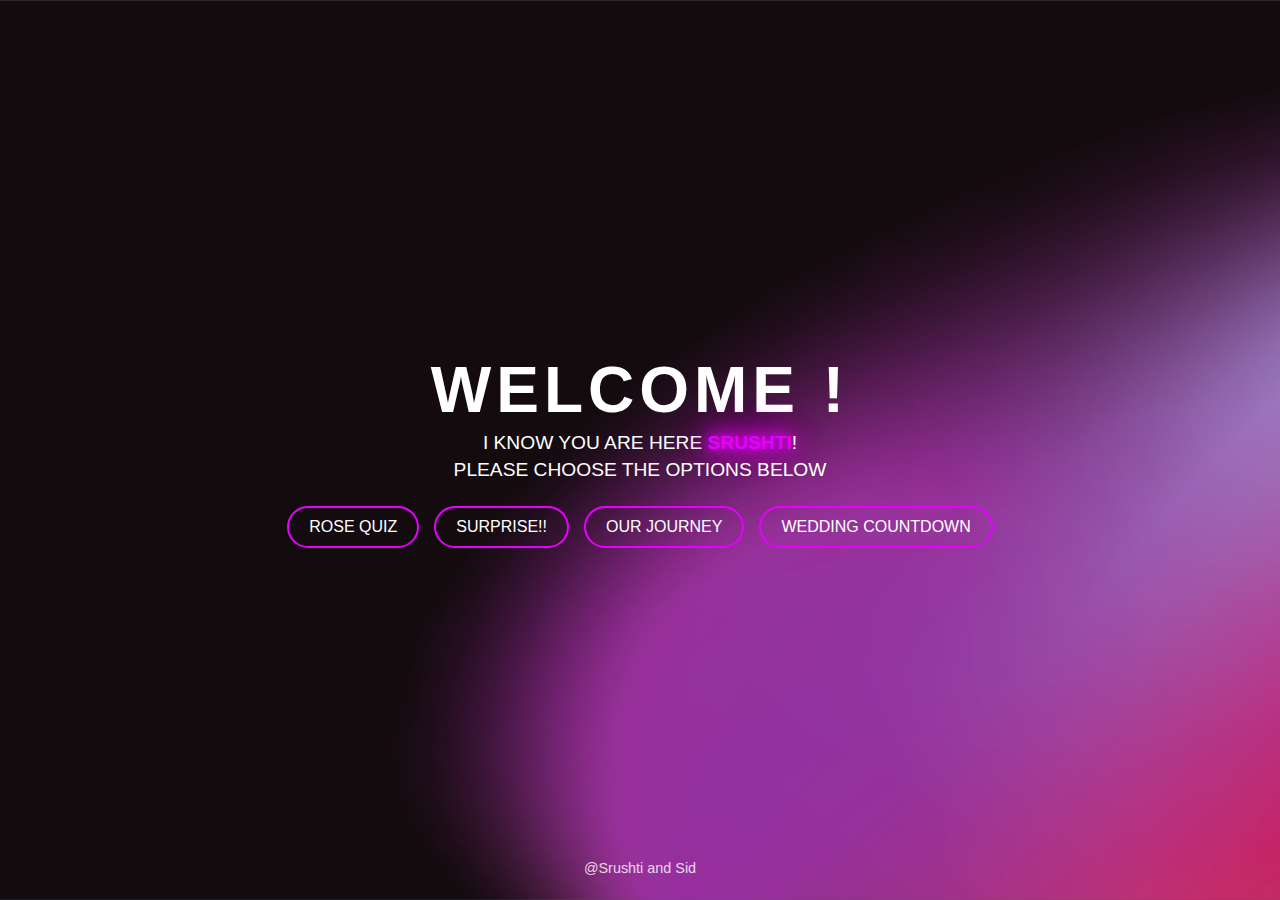
<file: index.html>
<!DOCTYPE html>
<html lang="en">
<head>
  <meta charset="UTF-8">
  <meta name="viewport" content="width=device-width, initial-scale=1.0">
  <title>Srushti and Sid</title>
  <link rel="stylesheet" href="styles.css">
</head>
<body>
    <script>
    //     const password = '1522'; // Replace with your password
    //     const userPassword = prompt("Enter the password:");
        
    //     if (userPassword !== password) {
    //       document.body.innerHTML = "<h1>Access Denied</h1>";
    //     }
    //   </script>
      
  <!-- Background Music -->
  <audio id="background-music" autoplay loop muted>
    <source src="/music.mp3" type="audio/mpeg">
    Your browser does not support the audio tag.
  </audio>

  <!-- Main Container -->
  <div class="main-container">
    <!-- Welcome Section -->
    <div class="welcome">
      <h1 class="animated-welcome">WELCOME !</h1>
      <p>I KNOW YOU ARE HERE <span class="glow">SRUSHTI</span>!</p>
      <p>PLEASE CHOOSE THE OPTIONS BELOW</p>
    </div>

    <!-- Button Section -->
    <div class="buttons">
      <a href="quiz.html" class="button">ROSE QUIZ</a>
      <a href="you.html" class="button">Surprise!!</a>
      <a href="journey.html" class="button">OUR JOURNEY</a>
    
      <a href="countdown.html" class="button">WEDDING COUNTDOWN</a>
    </div>
    
    <!-- Footer -->
    <footer>
      <p>@Srushti and Sid</p>
    </footer>
  </div>

  <script>
    // Unmute audio once the page loads
    window.addEventListener('DOMContentLoaded', () => {
      const audio = document.getElementById('background-music');
      audio.muted = false;
      audio.play().catch(() => {
        console.log("Autoplay restrictions in effect. User interaction needed.");
      });
    });
  </script>
</body>
</html>
</file>
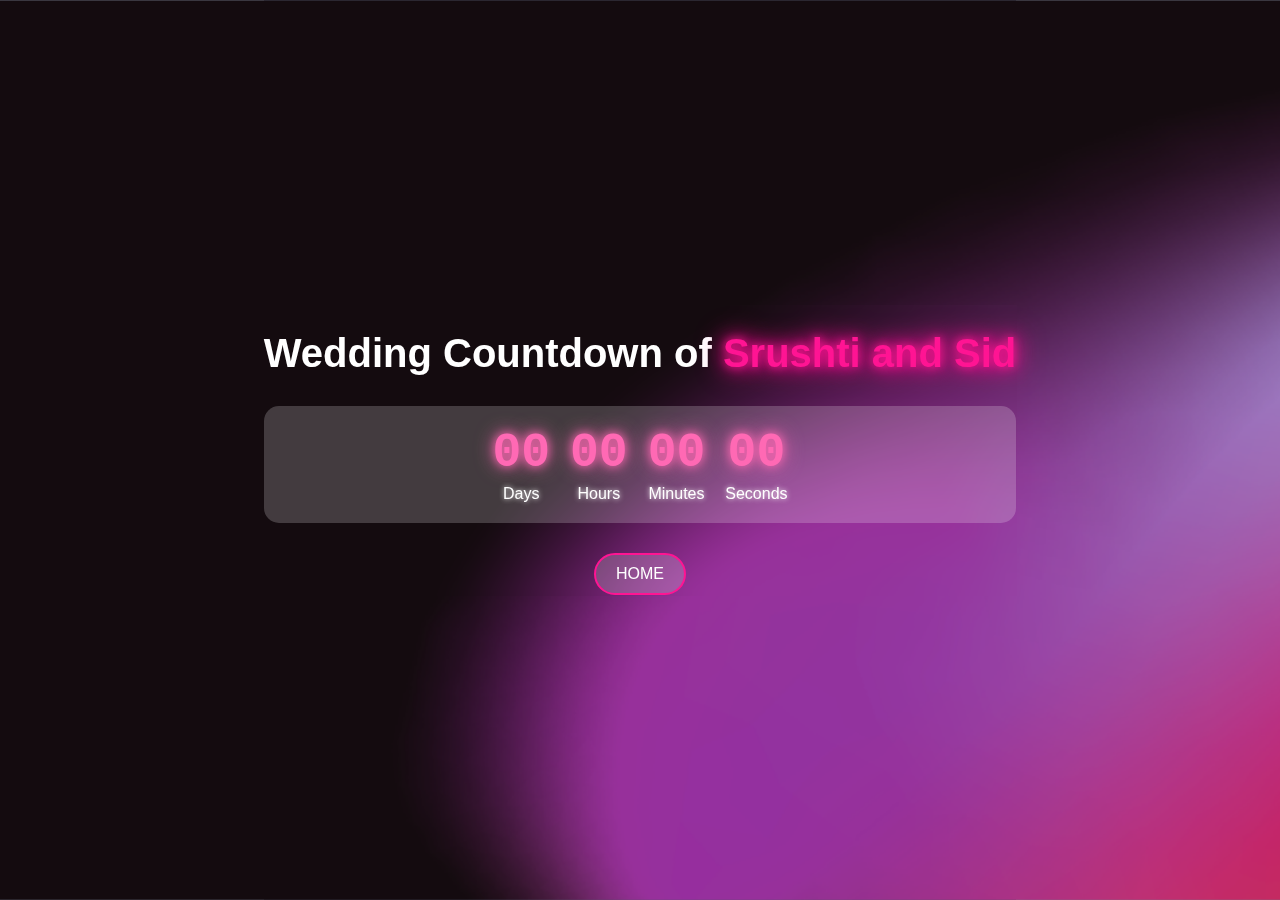
<file: countdown.html>
<!DOCTYPE html>
<html lang="en">
<head>
  <meta charset="UTF-8">
  <meta name="viewport" content="width=device-width, initial-scale=1.0">
  <title>Wedding Countdown</title>
  <link rel="stylesheet" href="countdown.css">
</head>
<body>
         <!-- Background Music -->
  <audio id="background-music" autoplay loop muted>
    <source src="/web-bg.mp3" type="audio/mpeg">
    Your browser does not support the audio tag.
  </audio>
  <div class="main-container">
    <!-- Heading -->
    <h1 class="heading">
      Wedding Countdown of <span class="neon-glow">Srushti and Sid</span>
    </h1>

    <!-- Countdown Timer -->
    <div class="countdown-container">
      <div class="time-box">
        <div id="days" class="time-section">00</div>
        <div class="label">Days</div>
      </div>
      <div class="time-box">
        <div id="hours" class="time-section">00</div>
        <div class="label">Hours</div>
      </div>
      <div class="time-box">
        <div id="minutes" class="time-section">00</div>
        <div class="label">Minutes</div>
      </div>
      <div class="time-box">
        <div id="seconds" class="time-section">00</div>
        <div class="label">Seconds</div>
      </div>
    </div>

    <!-- Home Button -->
    <div class="home-button-container">
      <a href="https://xyz138.github.io/similu/" class="home-button">Home</a>
    </div>
  </div>

  <script src="countdown.js"></script>
  <script>
    // Unmute audio once the page loads
    window.addEventListener('DOMContentLoaded', () => {
      const audio = document.getElementById('background-music');
      audio.muted = false;
      audio.play().catch(() => {
        console.log("Autoplay restrictions in effect. User interaction needed.");
      });
    });
  </script>
</body>
</html>
</file>
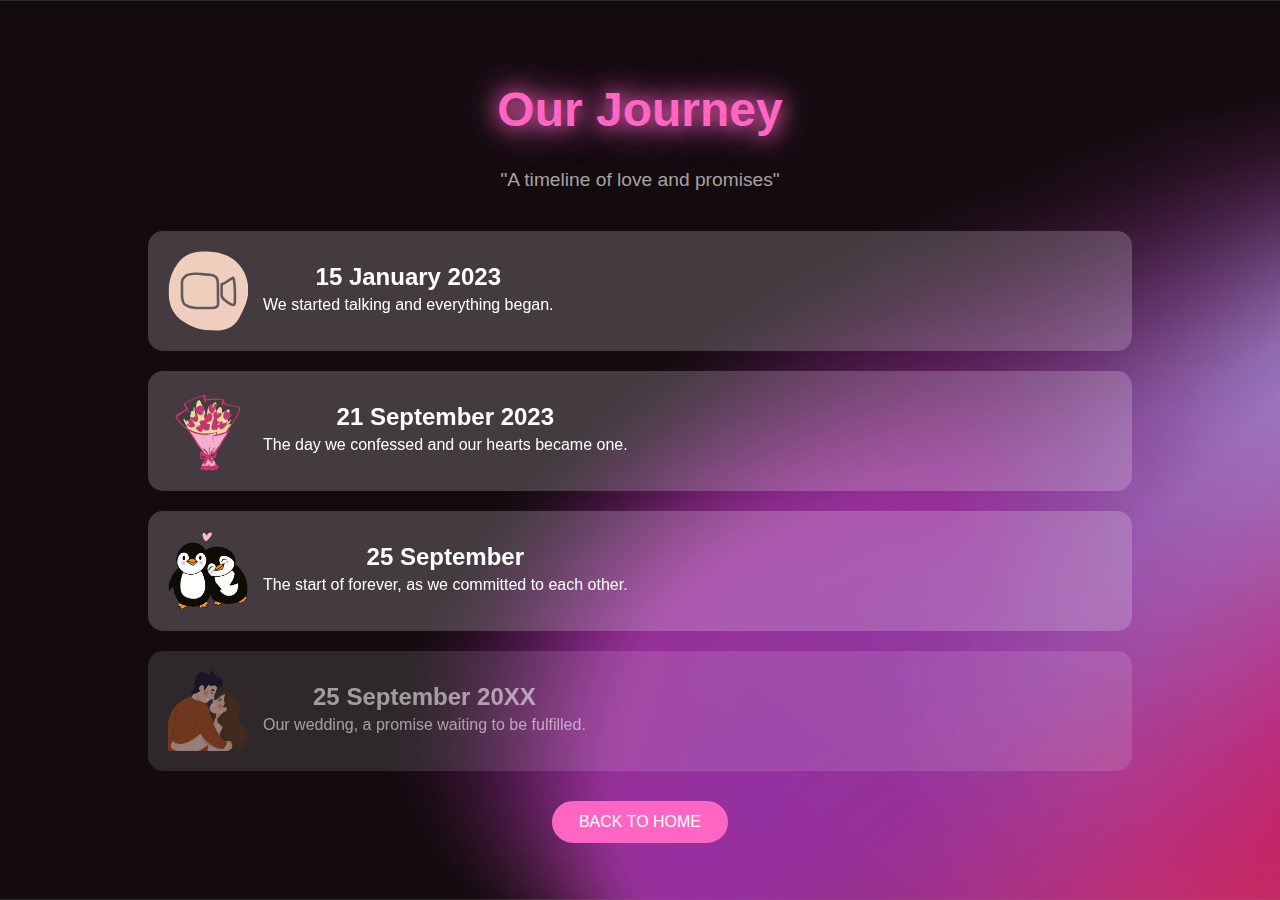
<file: journey.html>
<!DOCTYPE html>
<html lang="en">
<head>
  <meta charset="UTF-8">
  <meta name="viewport" content="width=device-width, initial-scale=1.0">
  <title>Our Journey</title>
  <link rel="stylesheet" href="journey.css">
</head>
<body>
         <!-- Background Music -->
  <audio id="background-music" autoplay loop muted>
    <source src="/music.mp3" type="audio/mpeg">
    Your browser does not support the audio tag.
  </audio>
  <div class="main-container">
    <!-- Heading -->
    <h1 class="journey-heading">Our Journey</h1>
    <p class="sub-heading">"A timeline of love and promises"</p>

    <!-- Timeline Section -->
    <div class="timeline">
      <!-- Checkpoint 1 -->
      <div class="checkpoint">
        <img src="ft.svg" alt="Talking Icon" class="icon">
        <div class="info">
          <h2>15 January 2023</h2>
          <p>We started talking and everything began.</p>
        </div>
      </div>

      <!-- Checkpoint 2 -->
      <div class="checkpoint">
        <img src="bouqet.svg" alt="Confession Icon" class="icon">
        <div class="info">
          <h2>21 September 2023</h2>
          <p>The day we confessed and our hearts became one.</p>
        </div>
      </div>

      <!-- Checkpoint 3 -->
      <div class="checkpoint">
        <img src="together.svg" alt="Commitment Icon" class="icon">
        <div class="info">
          <h2>25 September</h2>
          <p>The start of forever, as we committed to each other.</p>
        </div>
      </div>

      <!-- Checkpoint 4 -->
      <div class="checkpoint locked">
        <img src="first.svg" alt="Lock Icon" class="icon">
        <div class="info">
          <h2>25 September 20XX</h2>
          <p>Our wedding, a promise waiting to be fulfilled.</p>
        </div>
      </div>
    </div>

    <!-- Home Button -->
    <a href="https://xyz138.github.io/similu/" class="home-button">Back to Home</a>
  </div>
  <script>
    // Unmute audio once the page loads
    window.addEventListener('DOMContentLoaded', () => {
      const audio = document.getElementById('background-music');
      audio.muted = false;
      audio.play().catch(() => {
        console.log("Autoplay restrictions in effect. User interaction needed.");
      });
    });
  </script>
</body>
</html>
</file>
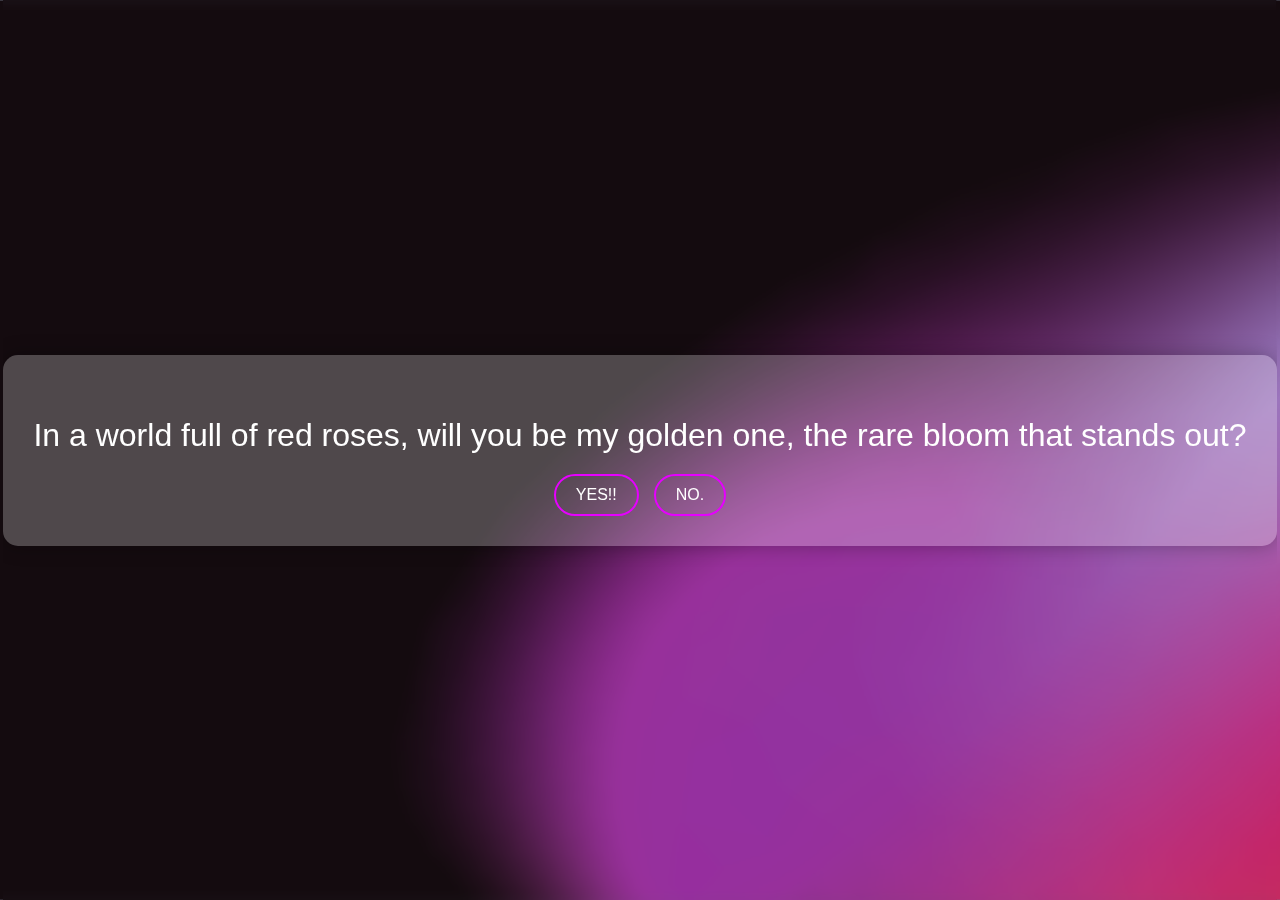
<file: questions.html>
<!DOCTYPE html>
<html lang="en">
<head>
  <meta charset="UTF-8">
  <meta name="viewport" content="width=device-width, initial-scale=1.0">
  <title>Rose Quiz</title>
  <link rel="stylesheet" href="question.css">
</head>
<body>
     <!-- Background Music -->
  <audio id="background-music" autoplay loop muted>
    <source src="/web-bg.mp3" type="audio/mpeg">
    Your browser does not support the audio tag.
  </audio>
  <!-- Main Container -->
  <div class="main-container">
    <!-- Question Section -->
    <div class="question-section">
      <p class="question">In a world full of red roses, will you be my golden one, the rare bloom that stands out?</p>
      <div class="answers">
        <button class="answer-button">Yes!!</button>
        <button class="answer-button">No.</button>

      </div>
    </div>
    <script>
        document.querySelector('.answer-button:nth-child(2)').addEventListener('click', function() {
          this.classList.add('no-active');
      
          // Remove the 'no-active' class after 3 seconds
          setTimeout(() => {
            this.classList.remove('no-active');
          }, 3000);
        });
      </script>
      <script>
        document.querySelector('.answer-button:nth-child(1)').addEventListener('click', function() {
          window.location.href = 'special.html';
        });
      </script>
       <script>
        // Unmute audio once the page loads
        window.addEventListener('DOMContentLoaded', () => {
          const audio = document.getElementById('background-music');
          audio.muted = false;
          audio.play().catch(() => {
            console.log("Autoplay restrictions in effect. User interaction needed.");
          });
        });
      </script>
      
  </div>
</body>
</html>
</file>
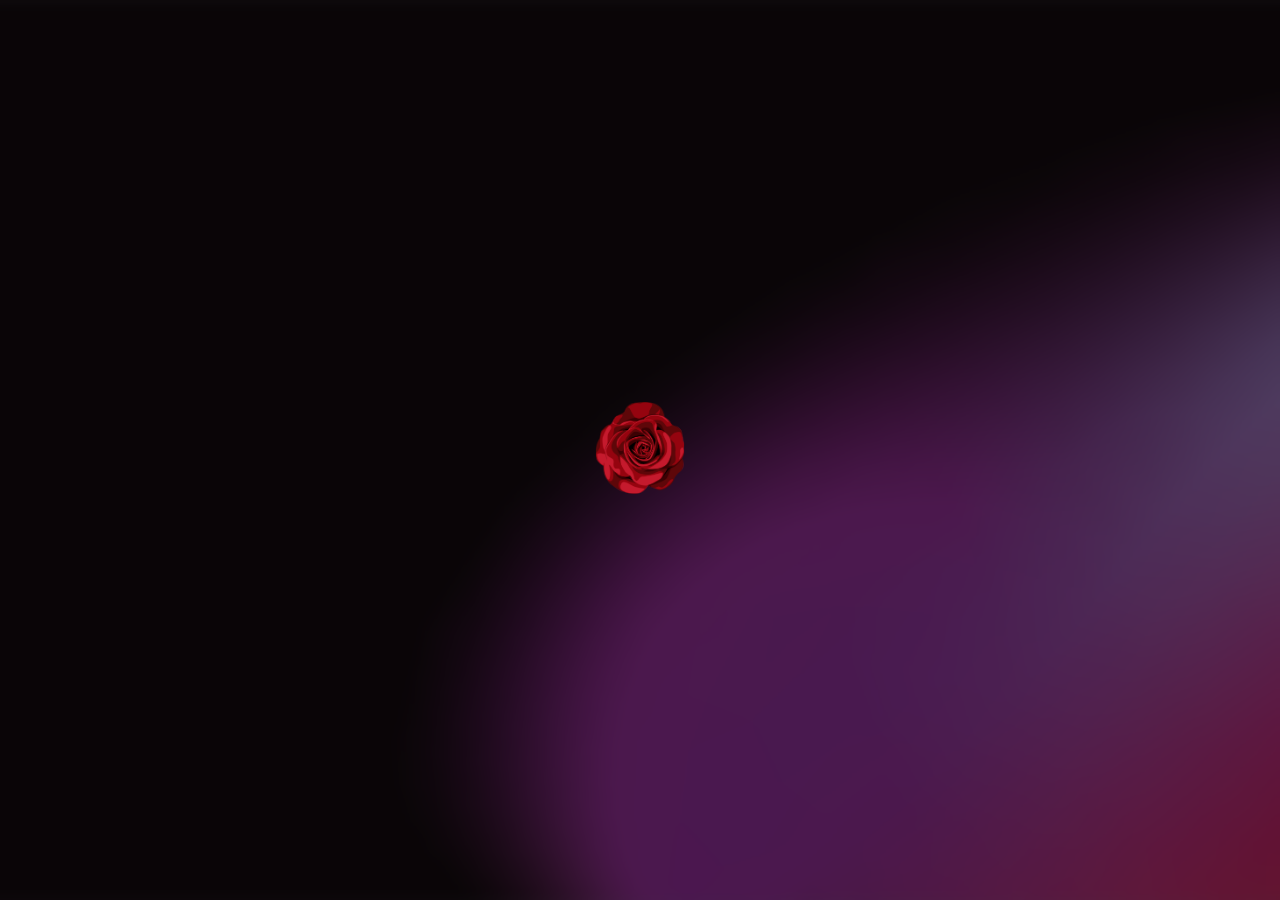
<file: quiz.html>
<!DOCTYPE html>
<html lang="en">
<head>
  <meta charset="UTF-8">
  <meta name="viewport" content="width=device-width, initial-scale=1.0">
  <title>Rose Quiz</title>
  <link rel="stylesheet" href="loading.css">
</head>
<body>
    
  <!-- Loading Screen -->
  <div class="loading-screen">
    <div class="rose-container">
      <img src="rose.svg" alt="Rose" class="rose" />
    </div>
  </div>

  <script>
    // Redirect after 4 seconds
    setTimeout(() => {
      window.location.href = 'questions.html'; // Replace 'quiz.html' with your quiz page link
    }, 4000);
  </script>
</body>
</html>
</file>
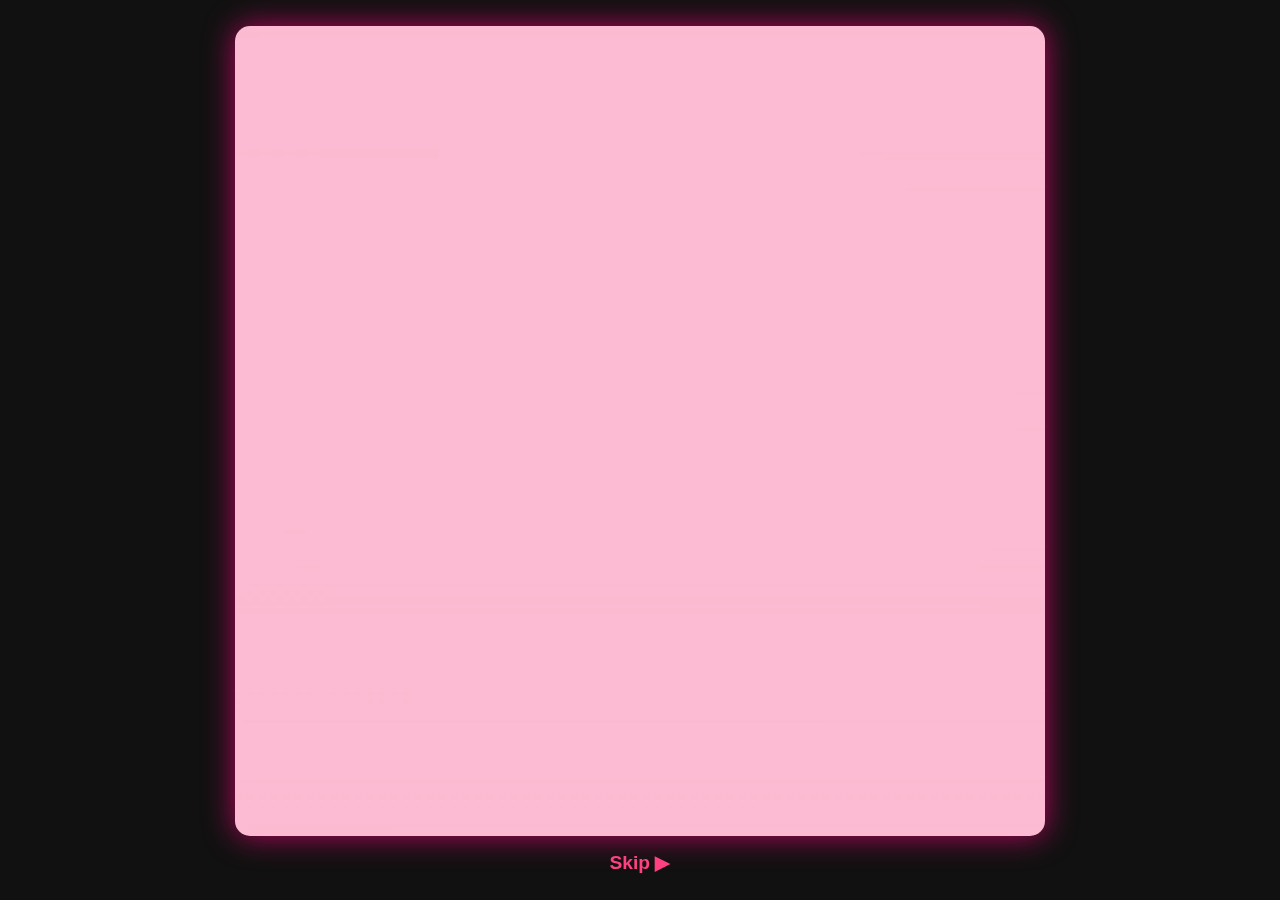
<file: you.html>
<!DOCTYPE html>
<html lang="en">
<head>
<meta charset="UTF-8" />
<meta name="viewport" content="width=device-width, initial-scale=1" />
<title>Surprise for my Sweetheart❤️</title>
<link rel="stylesheet" href="you.css" />
</head>
<body>

<!-- Background Hearts Animation -->
<div class="hearts-bg"></div>

<!-- Video Intro -->
<div id="videoIntro" class="fullscreen-center">
  <video id="loveVideo" src="FinalizedVideo.mp4" autoplay playsinline></video>
  <div class="skip-text" id="skipBtn">Skip ▶</div>
</div>

<!-- Chat Container (hidden initially) -->
<div id="chatContainer" class="chat-container hidden">
  <div id="chatMessages" class="chat-messages"></div>
  <button id="revealBtn" class="hidden">Open Your Surprise 💌</button>
</div>

<!-- Surprise Message -->
<div id="surprise" class="surprise hidden">
  <h2>My Heart Beats for You 💖</h2>
  <p>This is just the beginning... Love you Srushti! 🌹</p>
  <!-- You can add audio or poem here -->
  <audio controls id="loveAudio" src="poem.mp3"></audio>
</div>

<script src="you.js"></script>
</body>
</html>
</file>
<file: styles.css>
/* General Reset */
body, html {
    margin: 0;
    padding: 0;
    font-family: 'Arial', sans-serif;
    background: url('Landing Page.svg') no-repeat center center fixed;
    background-size: cover;
    overflow: hidden;
    color: white;
  }
  
  /* Main Container */
  .main-container {
    display: flex;
    flex-direction: column;
    align-items: center;
    justify-content: center;
    height: 100vh;
    text-align: center;
  }
  
  /* Welcome Section */
  .welcome h1 {
    font-size: 4rem;
    margin: 0;
    letter-spacing: 5px;
    animation: shake 1s infinite;
  }
  
  .welcome p {
    font-size: 1.2rem;
    margin: 5px 0;
  }
  
  .glow {
    color: #e600ff;
    font-weight: bold;
    text-shadow: 0 0 10px #e600ff, 0 0 20px #e600ff, 0 0 30px #e600ff, 0 0 40px #e600ff;
  }
  
  /* Buttons Section */
  .buttons {
    display: flex;
    flex-wrap: wrap;
    justify-content: center;
    margin-top: 20px;
    gap: 15px;
  }
  
  .button {
    display: inline-block;
    font-size: 1rem;
    color: white;
    text-decoration: none;
    border: 2px solid #e600ff;
    padding: 10px 20px;
    border-radius: 30px;
    transition: all 0.3s ease;
    text-transform: uppercase;
  }
  
  .button:hover {
    background: #e600ff;
    color: white;
    transform: scale(1.1);
  }
  
  /* Footer */
  footer {
    position: absolute;
    bottom: 10px;
    text-align: center;
    font-size: 0.9rem;
    opacity: 0.8;
  }
  
  /* Animations */
  @keyframes shake {
    0%, 100% { transform: translateX(0); }
    25% { transform: translateX(-5px); }
    50% { transform: translateX(5px); }
    75% { transform: translateX(-5px); }
  }
</file>
<file: countdown.css>
/* General Reset */
body, html {
    margin: 0;
    padding: 0;
    font-family: 'Arial', sans-serif;
    background: url('Landing Page.svg') no-repeat center center fixed;
    background-size: cover;
    display: flex;
    justify-content: center;
    align-items: center;
    height: 100vh;
    color: white;
  }
  
  /* Main Container */
  .main-container {
    text-align: center;
    backdrop-filter: blur(10px);
  }
  
  /* Heading */
  .heading {
    font-size: 2.5rem;
    margin-bottom: 30px;
  }
  
  .neon-glow {
    color: #ff1493; /* Pinkish glow */
    text-shadow: 0 0 10px #ff1493, 0 0 20px #ff1493, 0 0 30px #ff1493;
    animation: neonGlow 2s infinite, levitateText 3s infinite;
  }
  
  /* Countdown Container */
  .countdown-container {
    display: flex;
    justify-content: center;
    gap: 20px;
    padding: 20px;
    background: rgba(255, 255, 255, 0.2); /* Backdrop with 80% transparency */
    border-radius: 15px;
    backdrop-filter: blur(10px);
  }
  
  .time-box {
    text-align: center;
  }
  
  .time-section {
    font-family: 'Courier New', monospace;
    font-size: 3rem;
    font-weight: bold;
    color: #ff69b4; /* Pinkish text color */
    text-shadow: 0 0 10px #ff69b4, 0 0 20px #ff69b4;
    margin-bottom: 5px;
  }
  
  .label {
    font-size: 1rem;
    color: white;
    text-shadow: 0 0 5px white;
  }
  
  /* Home Button */
  .home-button-container {
    margin-top: 30px;
  }
  
  .home-button {
    display: inline-block;
    font-size: 1rem;
    padding: 10px 20px;
    color: white;
    text-decoration: none;
    background: rgba(255, 255, 255, 0.2); /* Semi-transparent background */
    border: 2px solid #ff1493;
    border-radius: 25px;
    text-transform: uppercase;
    transition: all 0.3s ease;
    backdrop-filter: blur(5px);
  }
  
  .home-button:hover {
    background: #ff1493;
    color: white;
    transform: scale(1.1);
    text-shadow: 0 0 10px white, 0 0 20px white;
  }
  
  /* Animations */
  @keyframes neonGlow {
    0%, 100% {
      text-shadow: 0 0 10px #ff1493, 0 0 20px #ff1493, 0 0 30px #ff1493;
    }
    50% {
      text-shadow: 0 0 20px #ff1493, 0 0 30px #ff1493, 0 0 40px #ff1493;
    }
  }
  
  @keyframes levitateText {
    0%, 100% {
      transform: translateY(0);
    }
    50% {
      transform: translateY(-5px);
    }
  }
</file>
<file: journey.css>
/* General Reset */
body, html {
    margin: 0;
    padding: 0;
    font-family: 'Arial', sans-serif;
    background: url('Landing Page.svg') no-repeat center center fixed;
    background-size: cover;
    color: white;
  }
  
  /* Main Container */
  .main-container {
    text-align: center;
    padding: 50px;
  }
  
  /* Heading Styles */
  .journey-heading {
    font-size: 3rem;
    color: #ff66c4; /* Pink Neon Shade */
    text-shadow: 0 0 20px #ff66c4, 0 0 40px #ff66c4;
    animation: levitate 2s infinite ease-in-out;
  }
  
  .sub-heading {
    font-size: 1.2rem;
    color: #ffffffa0; /* Semi-transparent white */
  }
  
  /* Timeline Section */
  .timeline {
    margin-top: 40px;
    display: flex;
    flex-direction: column;
    gap: 20px;
    align-items: center;
    position: relative;
  }
  
  .checkpoint {
    display: flex;
    align-items: center;
    gap: 15px;
    background: rgba(255, 255, 255, 0.2); /* Backdrop filter */
    backdrop-filter: blur(8px);
    padding: 20px;
    border-radius: 15px;
    width: 80%;
  }
  
  .checkpoint img {
    width: 80px;
    height: 80px;
  }
  
  .info h2 {
    font-size: 1.5rem;
    margin: 0;
  }
  
  .info p {
    font-size: 1rem;
    margin: 5px 0;
  }
  
  /* Locked Checkpoint */
  .locked {
    opacity: 0.6;
    pointer-events: none;
  }
  
  /* Home Button */
  .home-button {
    display: inline-block;
    margin-top: 30px;
    text-decoration: none;
    font-size: 1rem;
    padding: 10px 25px;
    color: white;
    background: #ff66c4;
    border: 2px solid #ff66c4;
    border-radius: 30px;
    text-transform: uppercase;
    transition: all 0.3s ease;
  }
  
  .home-button:hover {
    color: #ff66c4;
    background: transparent;
  }
  
  /* Animations */
  @keyframes levitate {
    0%, 100% {
      transform: translateY(0);
    }
    50% {
      transform: translateY(-10px);
    }
  }
</file>
<file: question.css>
/* General Reset */
body, html {
    margin: 0;
    padding: 0;
    overflow: hidden;
    height: 100vh;
    font-family: 'Arial', sans-serif;
    background: url('Landing\ Page.svg') no-repeat center center fixed;
    background-size: cover;
    color: white;
    display: flex;
    justify-content: center;
    align-items: center;
  }
  
  /* Main Container */
  .main-container {
    position: relative;
    width: 100%;
    height: 100%;
    display: flex;
    justify-content: center;
    align-items: center;
    backdrop-filter: blur(5px); /* White blur effect */
  }
  
  /* Question Section */
  .question-section {
    text-align: center;
    padding: 30px;
    background-color: rgba(255, 255, 255, 0.25); /* Light, semi-transparent white */
    border-radius: 15px;
    box-shadow: 0 0 20px rgba(0, 0, 0, 0.3);
  }
  
  /* Question Styling */
  .question {
    font-size: 2rem;
    margin-bottom: 20px;
  }
  
  /* Answer Buttons */
  .answers {
    display: flex;
    flex-wrap: wrap;
    gap: 15px;
    justify-content: center;
  }
  
  .answer-button {
    font-size: 1rem;
    color: white;
    background-color: transparent;
    border: 2px solid #e600ff;
    padding: 10px 20px;
    border-radius: 25px;
    cursor: pointer;
    transition: all 0.3s ease;
    text-transform: uppercase;
  }
  
  .answer-button:hover {
    background-color: #e600ff;
    color: white;
    box-shadow: 0 0 10px #e600ff;
    transform: scale(1.05);
  }
  
  /* Animations */
  @keyframes glow {
    0%, 100% {
      text-shadow: 0 0 10px #e600ff, 0 0 20px #e600ff, 0 0 30px #e600ff, 0 0 40px #e600ff;
    }
    50% {
      text-shadow: 0 0 15px #ff00ff, 0 0 25px #ff00ff, 0 0 35px #ff00ff, 0 0 45px #ff00ff;
    }
  }
  
  .answer-button:hover {
    animation: glow 1s infinite;
  }
  /* Vibration Animation */
@keyframes vibrate {
    0%, 100% { transform: translateX(0); }
    25% { transform: translateX(-5px); }
    50% { transform: translateX(5px); }
    75% { transform: translateX(-5px); }
  }
  
  /* Styling for the "No" button when clicked */
  .answer-button.no-active {
    animation: vibrate 0.5s ease infinite;
    color: white;
    background-color: red;
    border: 2px solid #ff0000;
    box-shadow: 0 0 15px red;
    text-shadow: 0 0 5px #ff0000, 0 0 10px #ff0000;
  }
</file>
<file: loading.css>
/* General Reset */
body, html {
    margin: 0;
    padding: 0;
    overflow: hidden;
    height: 100vh;
    background: url('Landing Page.svg') no-repeat center center fixed;
    background-size: cover;
    display: flex;
    justify-content: center;
    align-items: center;
  }
  
  /* Loading Screen */
  .loading-screen {
    display: flex;
    justify-content: center;
    align-items: center;
    position: fixed;
    top: 0;
    left: 0;
    width: 100vw;
    height: 100vh;
    background-color: rgba(0, 0, 0, 0.5); /* 50% opacity */
    backdrop-filter: blur(5px); /* Add blur effect */
    z-index: 100;
  }
  
  /* Rose Container */
  .rose-container {
    position: relative;
    animation: rotate 4s linear infinite;
  }
  
  /* Rose Image */
  .rose {
    width: 100px; /* Adjust size as needed */
    height: 100px; /* Adjust size as needed */
  }
  
  /* Animation */
  @keyframes rotate {
    0% {
      transform: rotate(0deg);
    }
    100% {
      transform: rotate(360deg);
    }
  }
</file>
<file: you.css>
/* Reset */
* {
    margin: 0; padding: 0; box-sizing: border-box;
    font-family: 'Segoe UI', Tahoma, Geneva, Verdana, sans-serif;
  }
  
  /* Fullscreen and center */
  .fullscreen-center {
    position: fixed;
    top: 0; left: 0; width: 100vw; height: 100vh;
    display: flex;
    justify-content: center;
    align-items: center;
    background: #111;
    z-index: 10;
    flex-direction: column;
    color: white;
  }
  
  /* Video styles */
  #loveVideo {
    max-width: 90vw;
    max-height: 90vh;
    border-radius: 15px;
    box-shadow: 0 0 30px rgba(255,0,128,0.7);
    object-fit: contain;
  }
  
  /* Skip Button */
  #skipBtn {
    margin-top: 15px;
    font-size: 1.2rem;
    cursor: pointer;
    color: #ff4081;
    user-select: none;
    font-weight: 600;
    transition: color 0.3s ease;
  }
  #skipBtn:hover {
    color: #ff79a8;
  }
  
  /* Hide elements */
  .hidden {
    display: none !important;
  }
  
  /* Chat Container */
  .chat-container {
    position: relative;
    max-width: 400px;
    width: 90vw;
    margin: 80px auto;
    background: rgba(255 255 255 / 0.05);
    border-radius: 20px;
    backdrop-filter: blur(15px);
    box-shadow: 0 0 40px rgba(255,0,128,0.4);
    padding: 20px;
    color: white;
  }
  
  /* Chat messages area */
  .chat-messages {
    max-height: 300px;
    overflow-y: auto;
    padding-right: 10px;
  }
  
  /* Each chat bubble */
  .chat-bubble {
    background: #ff4081;
    padding: 12px 18px;
    margin-bottom: 12px;
    border-radius: 20px 20px 20px 5px;
    max-width: 80%;
    font-size: 1.1rem;
    line-height: 1.4;
    box-shadow: 0 4px 10px rgba(255,64,129,0.4);
    opacity: 0;
    animation: fadeInUp 0.5s forwards;
  }
  
  /* Animate chat bubble fade in + move up */
  @keyframes fadeInUp {
    from {
      opacity: 0;
      transform: translateY(10px);
    }
    to {
      opacity: 1;
      transform: translateY(0);
    }
  }
  
  /* Reveal Button */
  #revealBtn {
    margin-top: 15px;
    padding: 12px 25px;
    background: #ff4081;
    border: none;
    border-radius: 30px;
    color: white;
    font-weight: 600;
    cursor: pointer;
    box-shadow: 0 0 20px #ff4081;
    transition: transform 0.3s ease, box-shadow 0.3s ease;
    user-select: none;
  }
  #revealBtn:hover {
    transform: scale(1.05);
    box-shadow: 0 0 30px #ff79a8;
  }
  
  /* Surprise message */
  .surprise {
    max-width: 500px;
    margin: 40px auto;
    background: rgba(255 255 255 / 0.1);
    border-radius: 20px;
    backdrop-filter: blur(20px);
    color: #ff4081;
    padding: 30px;
    text-align: center;
    box-shadow: 0 0 40px rgba(255,64,129,0.5);
  }
  
  .surprise h2 {
    font-size: 2.5rem;
    margin-bottom: 15px;
  }
  
  /* Background hearts animation */
  .hearts-bg {
    position: fixed;
    top: 0; left: 0; width: 100vw; height: 100vh;
    pointer-events: none;
    background: radial-gradient(circle, #ff4081 10%, transparent 70%);
    animation: pulseBg 5s infinite alternate;
    z-index: 0;
  }
  
  @keyframes pulseBg {
    0% { filter: brightness(0.8); }
    100% { filter: brightness(1.2); }
  }
</file>
